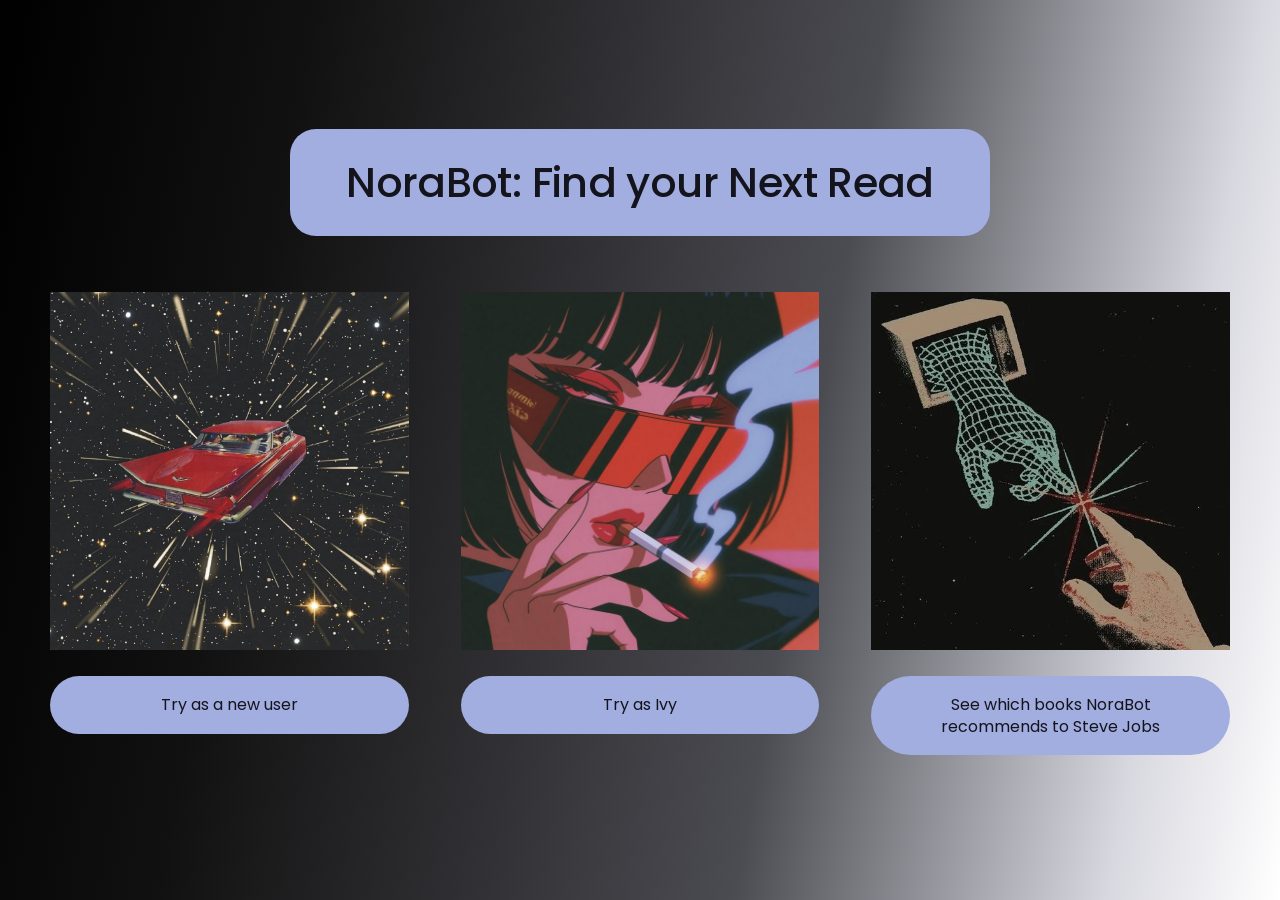
<file: docs/index.html>
<!DOCTYPE html>
<html lang="en">
<head>
<meta charset="utf-8">
<meta name="viewport" content="width=device-width, initial-scale=1">
<title>NoraBot — find your next read</title>
<meta name="description" content="Describe what you want to read. NoraBot finds it.">
<link rel="preconnect" href="https://fonts.googleapis.com">
<link rel="preconnect" href="https://fonts.gstatic.com" crossorigin>
<link href="https://fonts.googleapis.com/css2?family=Poppins:wght@300;400;500;600&display=swap" rel="stylesheet">
<link rel="stylesheet" href="style.css">
</head>
<body>

<main class="stage">
  <div class="title">NoraBot: Find your Next Read</div>

  <div class="paths">
    <a class="path" href="ask.html">
      <img src="images/new-user.jpg" alt="">
      <span class="label">Try as a new user</span>
    </a>

    <a class="path" href="#">
      <img src="images/ivy.jpg" alt="">
      <span class="label">Try as Ivy</span>
    </a>

    <a class="path" href="#">
      <img src="images/jobs.jpg" alt="">
      <span class="label">See which books NoraBot recommends to Steve Jobs</span>
    </a>
  </div>
</main>

</body>
</html>
</file>
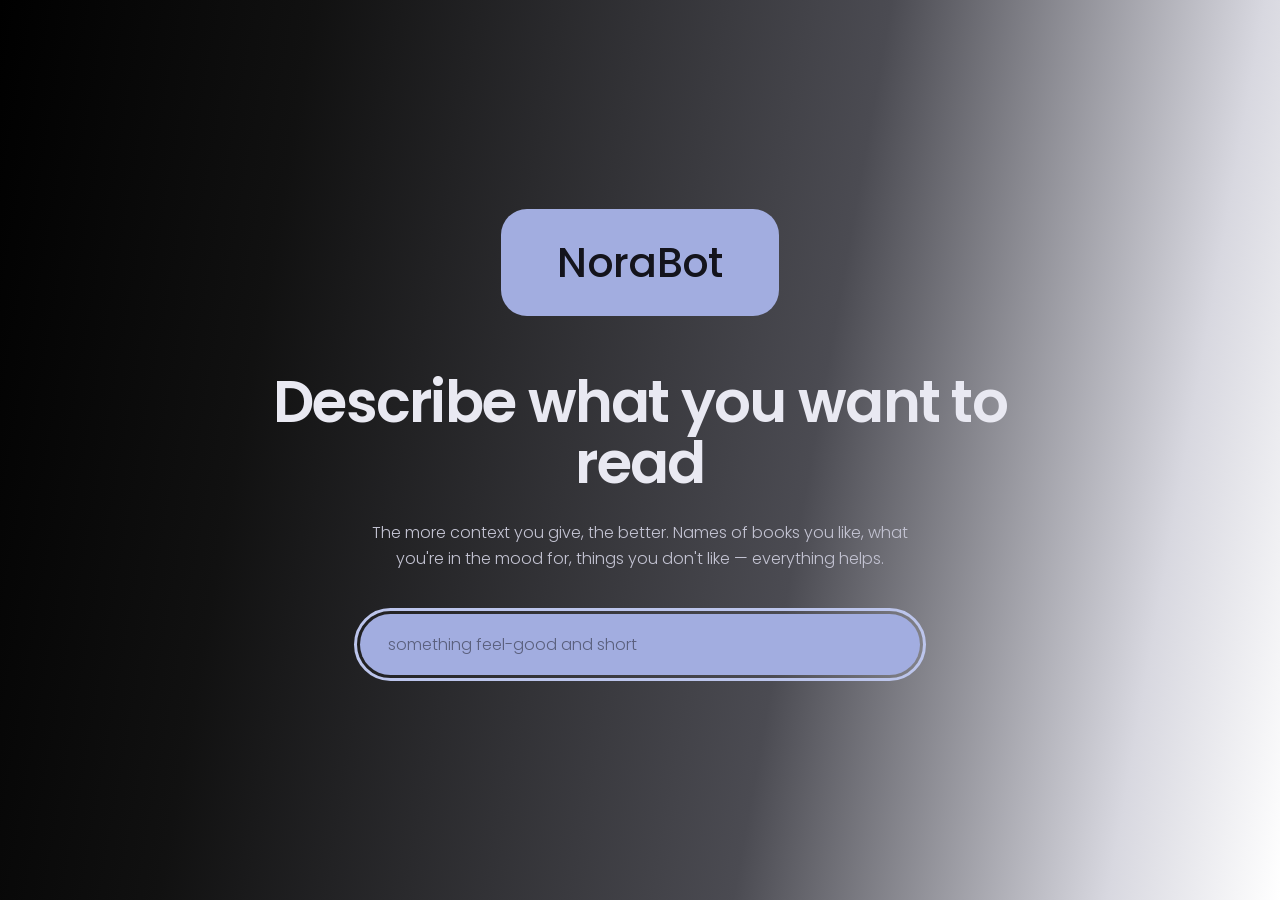
<file: docs/ask.html>
<!DOCTYPE html>
<html lang="en">
<head>
<meta charset="utf-8">
<meta name="viewport" content="width=device-width, initial-scale=1">
<title>NoraBot — describe what you want to read</title>
<meta name="description" content="Describe what you want to read. NoraBot finds it.">
<link rel="preconnect" href="https://fonts.googleapis.com">
<link rel="preconnect" href="https://fonts.gstatic.com" crossorigin>
<link href="https://fonts.googleapis.com/css2?family=Poppins:wght@300;400;500;600&display=swap" rel="stylesheet">
<link rel="stylesheet" href="style.css">
</head>
<body>

<main class="stage">
  <div class="title"><a href="index.html">NoraBot</a></div>

  <div class="ask">
    <h1>Describe what you want to read</h1>
    <p class="sub">The more context you give, the better. Names of books you like, what
      you're in the mood for, things you don't like — everything helps.</p>

    <form id="form">
      <input type="text" id="q" autocomplete="off"
             aria-label="What do you want to read?"
             placeholder="something feel-good and short">
    </form>

    <section class="results" id="results" hidden>
      <p class="note" id="note"></p>
      <ol id="list"></ol>
      <button class="again" id="again">Search again</button>
    </section>
  </div>
</main>

<script src="ask.js"></script>
</body>
</html>
</file>
<file: docs/style.css>
:root{
  --periwinkle:#a2ade0;
  --periwinkle-lit:#bcc5ec;
  --ink:#14141c;
  --pale:#e9e9f2;
  --mute:#9a9ab0;
}

*{box-sizing:border-box;margin:0;padding:0}
html{-webkit-text-size-adjust:100%}

body{
  font-family:Poppins,system-ui,sans-serif;
  color:var(--pale);
  min-height:100vh;
  padding:40px 32px 56px;
  display:flex;
  flex-direction:column;
  background:linear-gradient(100deg,#000 0%,#111 22%,#4b4b52 62%,#d8d8e0 88%,#fff 100%);
  background-attachment:fixed;
}

.stage{
  flex:1;
  width:100%;
  max-width:1180px;
  margin:0 auto;
  display:flex;
  flex-direction:column;
  align-items:center;
  justify-content:center;
}

/* ---------- title pill ---------- */

.title{
  background:var(--periwinkle);
  color:var(--ink);
  font-size:clamp(1.5rem,3.6vw,2.6rem);
  font-weight:500;
  letter-spacing:-.015em;
  padding:22px 56px;
  border-radius:26px;
  margin-bottom:56px;
  text-align:center;
}
.title a{color:inherit;text-decoration:none}

/* ---------- three paths ---------- */

.paths{
  display:grid;
  grid-template-columns:repeat(3,minmax(0,1fr));
  gap:52px;
  width:100%;
}

.path{
  display:flex;
  text-decoration:none;
  color:inherit;
  flex-direction:column;
  align-items:center;
  gap:26px;
  background:none;
  border:0;
  padding:0;
  font:inherit;
  cursor:pointer;
}

.path img{
  width:100%;
  aspect-ratio:1/1;
  object-fit:cover;
  display:block;
  transition:transform .2s ease, box-shadow .2s ease;
}

.path .label{
  background:var(--periwinkle);
  color:var(--ink);
  font-size:1rem;
  font-weight:400;
  line-height:1.35;
  text-align:center;
  padding:18px 28px;
  border-radius:999px;
  width:100%;
  transition:background .2s ease;
}

.path:hover img{transform:translateY(-6px);box-shadow:0 14px 34px rgba(0,0,0,.45)}
.path:hover .label{background:var(--periwinkle-lit)}
.path:focus-visible{outline:3px solid var(--periwinkle-lit);outline-offset:8px}

/* ---------- ask view ---------- */

.ask{text-align:center;max-width:760px;width:100%}

h1{
  font-size:clamp(2rem,5.4vw,3.6rem);
  font-weight:600;
  letter-spacing:-.03em;
  line-height:1.06;
}

.sub{
  margin:26px auto 0;
  max-width:58ch;
  font-size:1rem;
  font-weight:300;
  line-height:1.6;
  color:#c3c3d2;
}

form{margin-top:42px;display:flex;justify-content:center}

input[type=text]{
  font:inherit;
  font-size:1rem;
  font-weight:300;
  width:min(560px,100%);
  padding:18px 28px;
  border:0;
  border-radius:999px;
  background:var(--periwinkle);
  color:var(--ink);
}
input[type=text]::placeholder{color:rgba(20,20,28,.5)}
input[type=text]:focus{outline:3px solid var(--periwinkle-lit);outline-offset:3px}

/* ---------- results ---------- */

.results{width:100%;max-width:700px;margin:52px auto 0;text-align:left}
.results[hidden]{display:none}

.note{
  font-size:.875rem;
  font-weight:300;
  line-height:1.55;
  color:#b9b9cb;
  border-left:2px solid var(--periwinkle);
  padding-left:14px;
  margin-bottom:28px;
}

ol{list-style:none;counter-reset:rank}

li{
  counter-increment:rank;
  display:grid;
  grid-template-columns:2rem 1fr;
  gap:14px;
  padding:15px 0;
  border-bottom:1px solid rgba(162,173,224,.22);
}
li::before{
  content:counter(rank);
  font-size:.875rem;
  font-weight:500;
  color:var(--periwinkle);
  padding-top:.15rem;
}

.bt{font-size:1.0625rem;font-weight:400;line-height:1.3}
.bm{margin-top:4px;font-size:.8125rem;font-weight:300;color:var(--mute)}

.again{
  font:inherit;
  font-size:.9375rem;
  font-weight:400;
  margin-top:30px;
  padding:13px 28px;
  border:0;
  border-radius:999px;
  background:var(--periwinkle);
  color:var(--ink);
  cursor:pointer;
}
.again:hover{background:var(--periwinkle-lit)}

footer{
  width:100%;
  max-width:1180px;
  margin:52px auto 0;
  font-size:.8125rem;
  font-weight:300;
  color:#8f8fa6;
}
footer a{color:var(--periwinkle)}

@media (max-width:860px){
  .paths{grid-template-columns:1fr;gap:34px;max-width:420px}
  .title{margin-bottom:40px;padding:18px 34px}
}

@media (prefers-reduced-motion:reduce){*{transition:none!important}}

.gap-note{}
</file>
